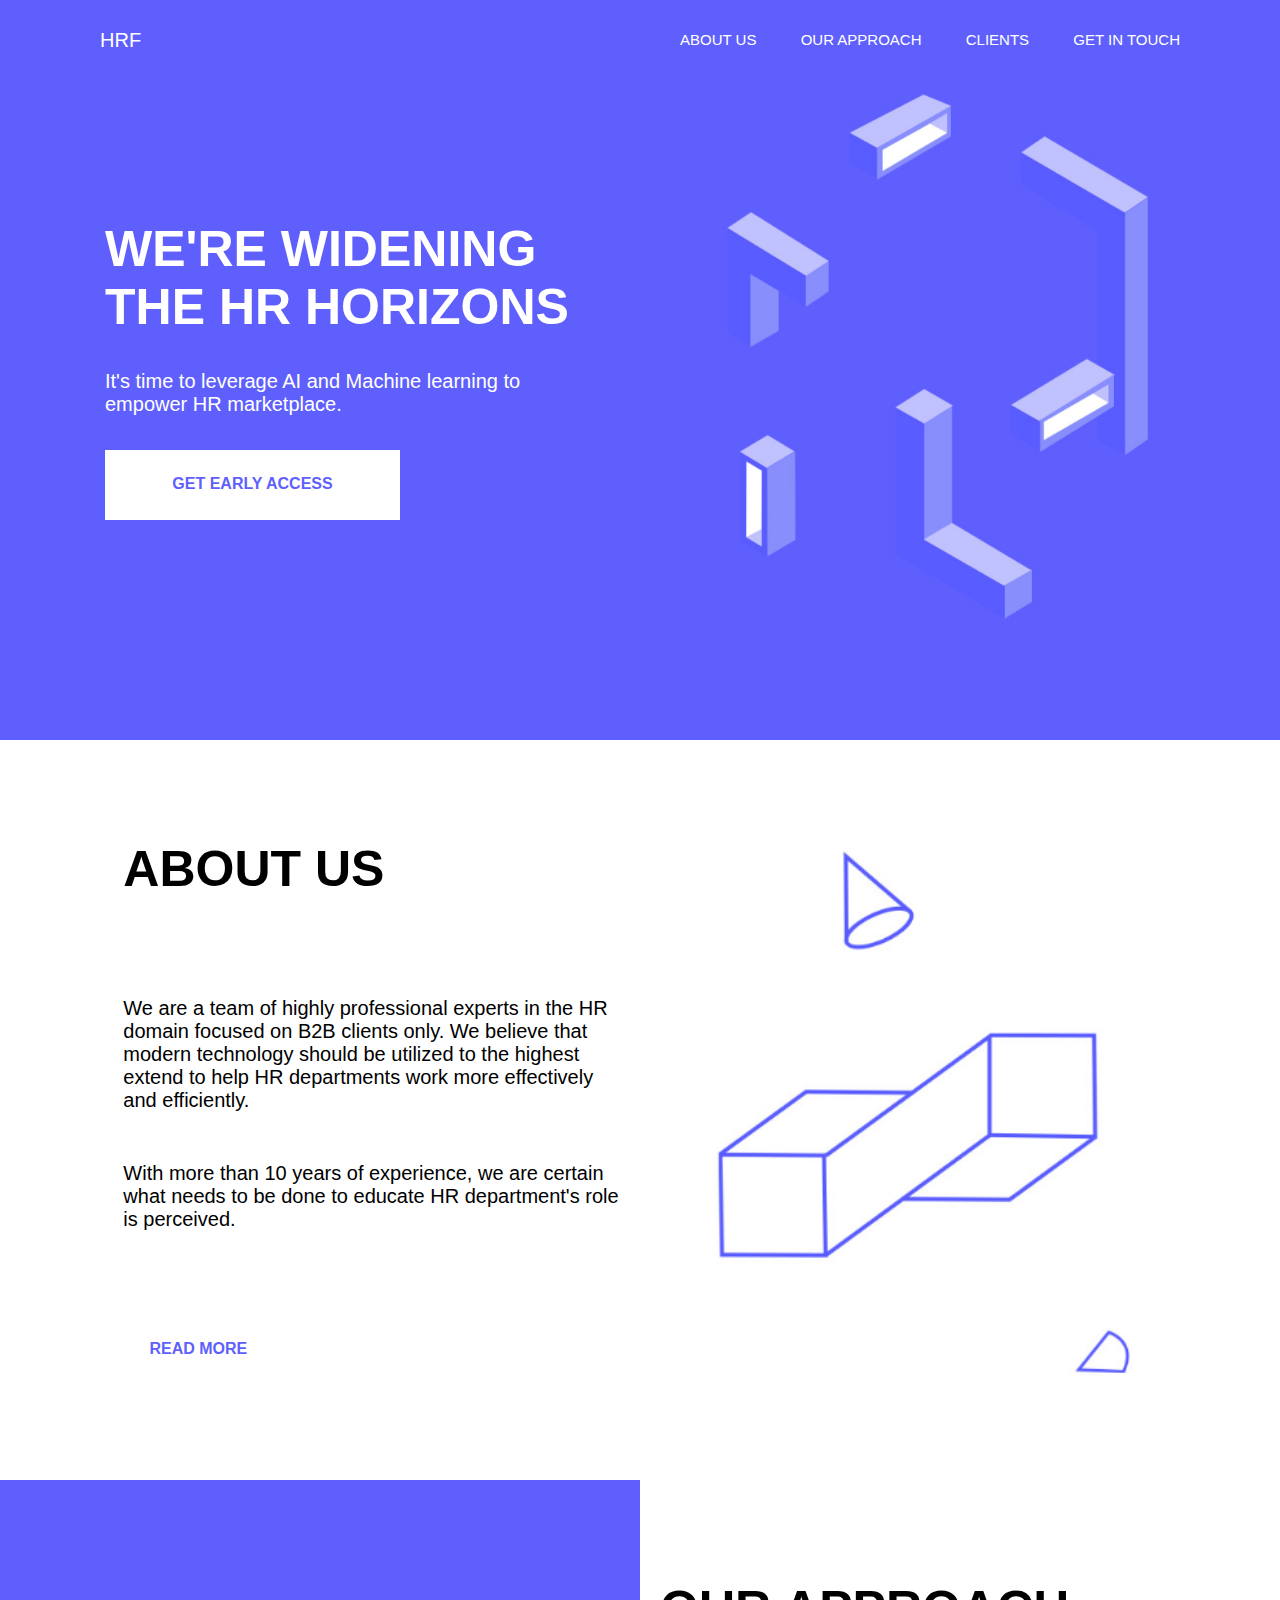
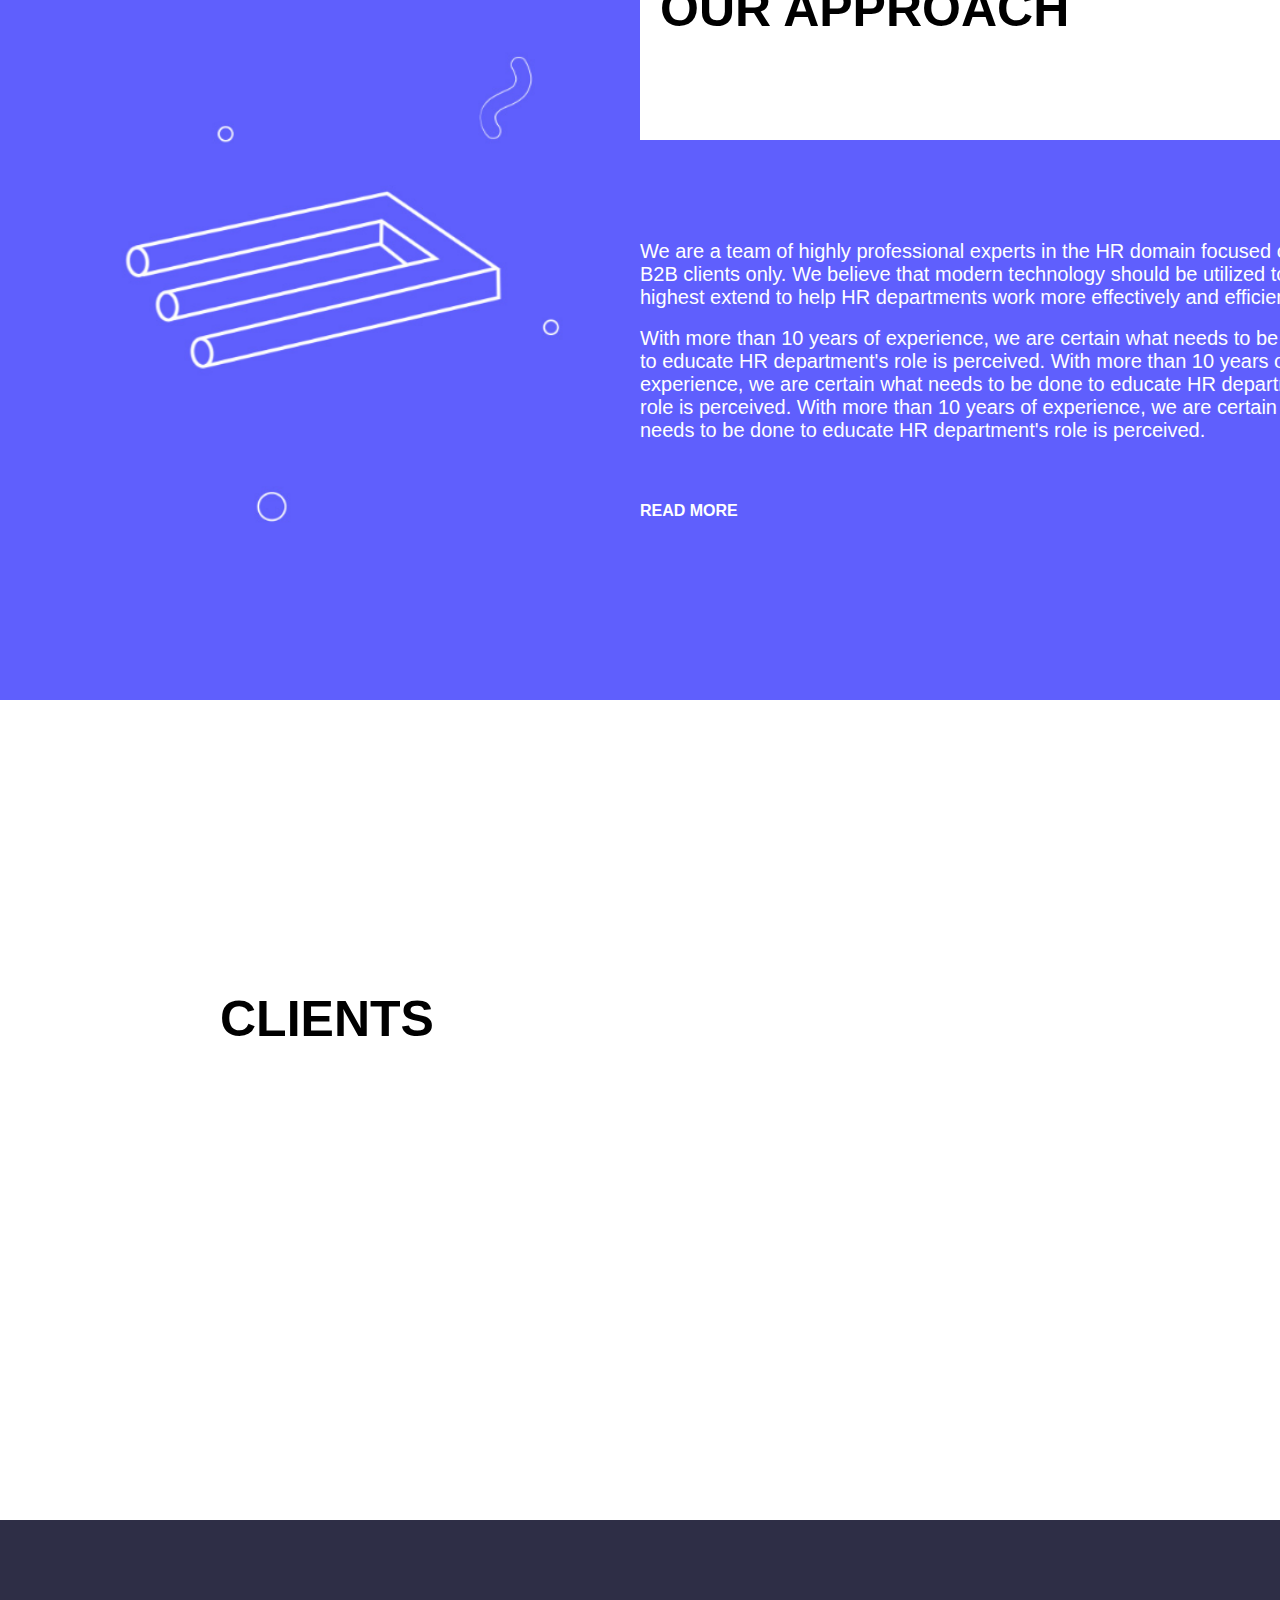
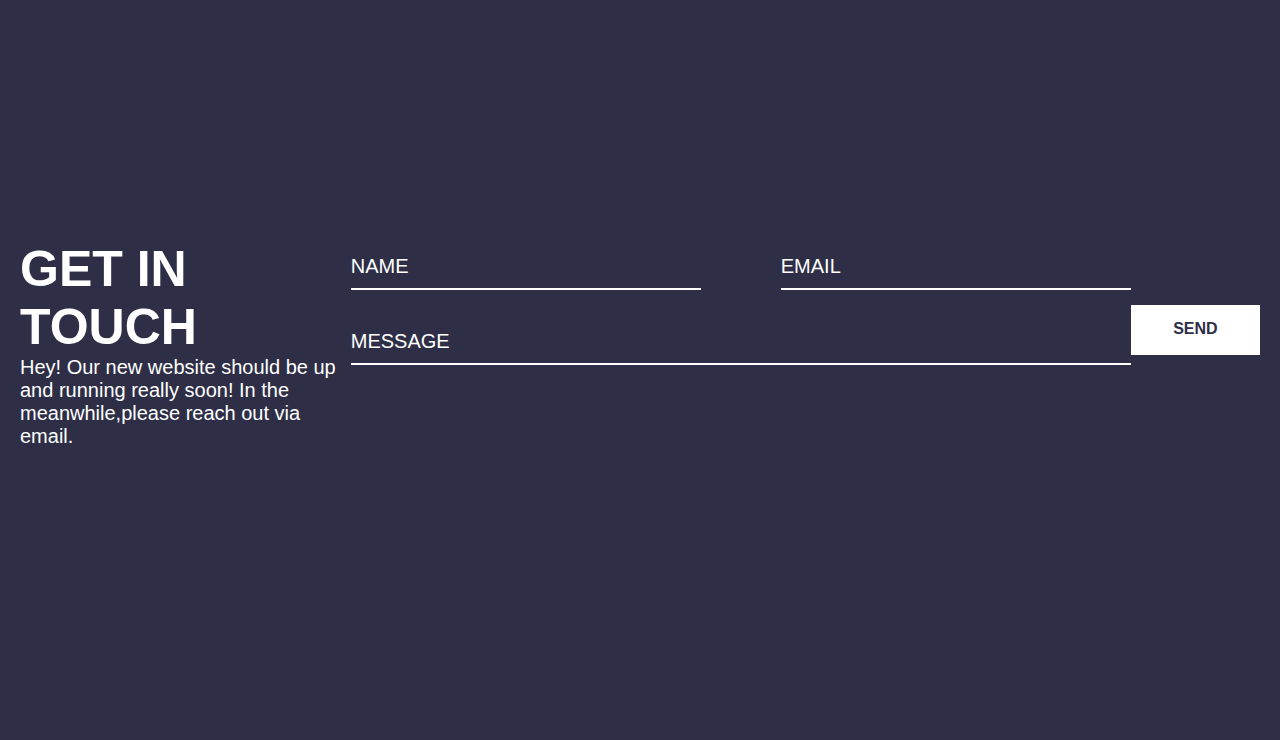
<file: index.html>
<!DOCTYPE html>
<html lang="en">
<head>
    <link rel="stylesheet" href="https://pro.fontawesome.com/releases/v5.10.0/css/all.css" integrity="sha384-AYmEC3Yw5cVb3ZcuHtOA93w35dYTsvhLPVnYs9eStHfGJvOvKxVfELGroGkvsg+p" crossorigin="anonymous"/>
    <link href="styles.css" rel="stylesheet">
    <title>Day 5 Assignment</title>
</head>
<body>
    <div id="container-navbar">
        <div class="logo"><a href="#container-homepage">HRF</a>
            
        </div>
        <div class="navbar">
            <ul>
                <li><a href="#about-us">ABOUT US</a></li>
                <li><a href="#our-approach">OUR APPROACH</a></li>
                <li><a href="#clients">CLIENTS</a></li>
                <li><a href="#get-in-touch">GET IN TOUCH</a></li>
            </ul>
        </div>


    </div>
    <div id="container-homepage">
        <div class="homepage-text">
            <h1 class="homepage-h1">
                WE'RE  WIDENING THE HR HORIZONS
            </h1>
            <p class="homepage-p">
                It's time to leverage AI and Machine learning to empower HR marketplace.
            </p>
            <div class="homepage-button">
                GET EARLY ACCESS
            </div>
        </div>
        <div class="homepage-img"></div>
    </div>
    <div id="about-us" class="container-home">
        <div class="about-us-text">
            <h1 class="about-us-h1">
                ABOUT US
            </h1>
            <p class="about-us-p">
                We are a team of highly professional experts in the HR domain focused on B2B clients only. We believe that modern technology should be utilized to the highest extend to help HR departments work more effectively and efficiently.
            </p>
            <p class="about-us-p">
                With more than 10 years of experience, we are certain what needs to be done to educate HR department's role is perceived.
            </p>
            <div class="about-us-button">
                READ MORE
                <i class="fas fa-arrow-right"></i>
            </div>
        </div>
        <div class="about-us-img">

        </div>
    </div>
    <div id="our-approach" class="container-our-approach">
        <div class="our-approach-img"></div>
        <div class="our-approach-text">
            <div class="our-approach-text-title">
                <h1>OUR APPROACH</h1>
            </div>
            <div class="our-approach-text-paragraph">
                <p class="our-approach-p">
                    We are a team of highly professional experts in the HR domain focused on B2B clients only. We believe that modern technology should be utilized to the highest extend to help HR departments work more effectively and efficiently.
                </p>
                <br>
                <p class="our-approach-p">
                    With more than 10 years of experience, we are certain what needs to be done to educate HR department's role is perceived.
                    With more than 10 years of experience, we are certain what needs to be done to educate HR department's role is perceived.
                    With more than 10 years of experience, we are certain what needs to be done to educate HR department's role is perceived.
                </p>
                <div class="our-approach-button">
                    READ MORE
                    <i class="fas fa-arrow-right"></i>
                </div>
            </div>
        </div>
    </div>
    <div id="clients" class="container-clients">
        <div class="clients-title">
            <h1>CLIENTS</h1>
        </div>
        <div class="clients-list">
                <div class="icons">
                    <i class="fab fa-hooli"></i>
                </div>
                <div class="icons">
                    <i class="fab fa-lyft"></i>
                </div>
                <div class="icons">
                    <i class="fab fa-pied-piper-hat"></i>
                </div>
                <div class="icons">
                    <i class="fab fa-stripe"></i>
                </div>
                <div class="icons">
                    <i class="fab fa-aws"></i>
                </div>
                <div class="icons">
                    <i class="fab fa-android"></i>
                </div>
            
        </div>
    </div>
    <div id="get-in-touch" class="container-footer">
        <div class="footer-text">
            <h1>GET IN TOUCH</h1>
            <p>Hey! Our new website should be up and running really soon! In the meanwhile,please reach out via email.</p>
        </div>
        <div class="footer-details">
            <div class="footer-details-name">
                <p>NAME</p>
                <div class="bar"></div>
            </div>
            <div class="footer-details-email">
                <p>EMAIL</p>
                <div class="bar"></div>
            </div>
            <div class="footer-details-message">
                <p>MESSAGE</p>
                <div class="bar" style="width:780px;"></div>
            </div>
        </div>
        <div class="footer-button">
        SEND
        </div>
    </div>
</body>
</html>
</file>
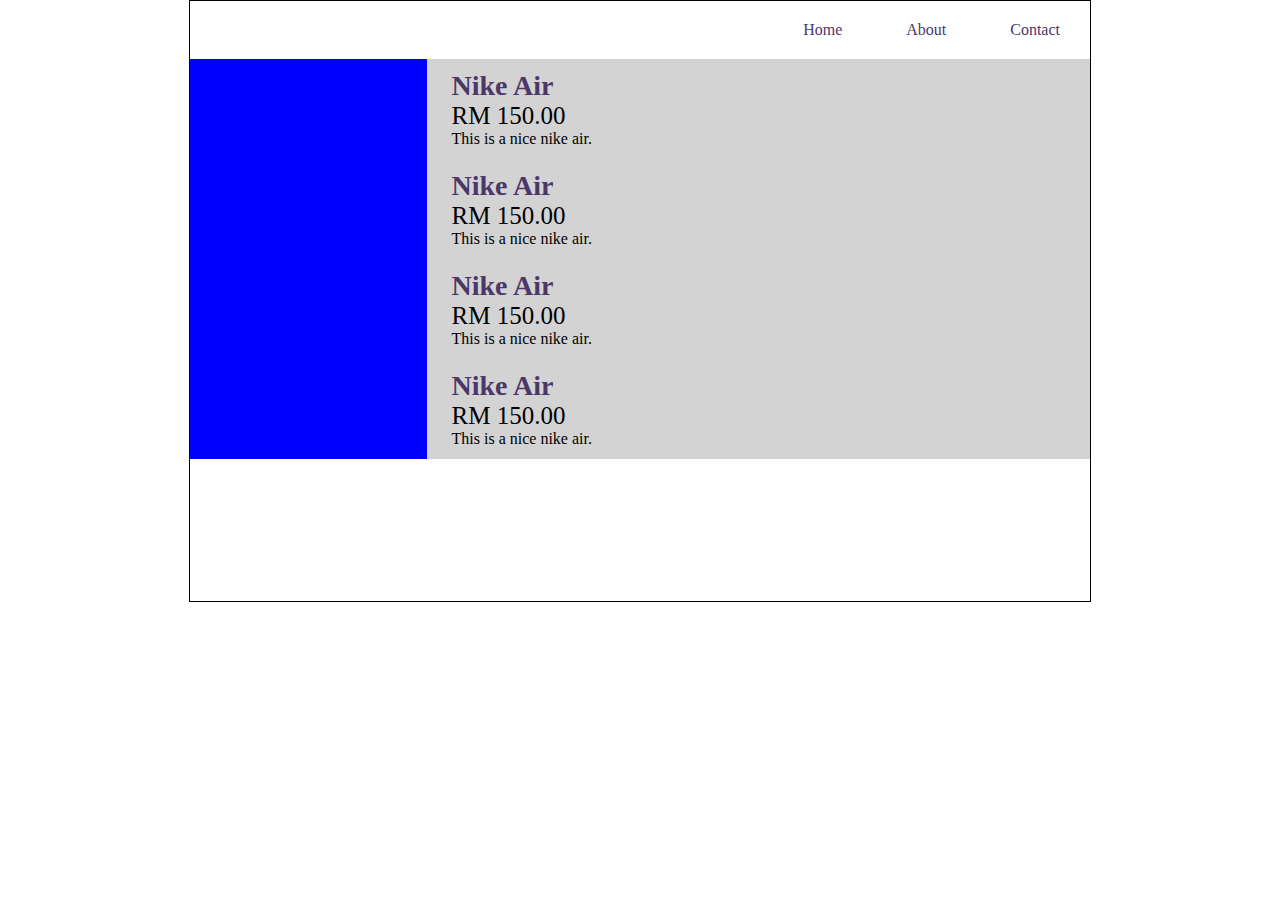
<file: demo.html>
<!DOCTYPE html>
<html lang="en">
<head>
    <link href="demo-styles.css" rel="stylesheet">
    <title>Demo 1 - CSS Hover Transition</title>
</head>
<body>

<div id="container">
    <header>
        <ul>
            <li>Home</li>
            <li>About</li>
            <li>Contact</li>
        </ul>
    </header>

    <div id="product-holder">
        <div class="product">
            <div class="product-img"></div>
            <div class="product-content">
                <h1 class="product-title"> Nike Air</h1>
                <p class="product-price">RM 150.00</p>
                <p class="product-description">This is a nice nike air.</p>
            </div>
        </div>
        <div class="product">
            <div class="product-img"></div>
            <div class="product-content">
                <h1 class="product-title"> Nike Air</h1>
                <p class="product-price">RM 150.00</p>
                <p class="product-description">This is a nice nike air.</p>
            </div>
        </div>
        <div class="product">
            <div class="product-img"></div>
            <div class="product-content">
                <h1 class="product-title"> Nike Air</h1>
                <p class="product-price">RM 150.00</p>
                <p class="product-description">This is a nice nike air.</p>
            </div>
        </div>
        <div class="product">
            <div class="product-img"></div>
            <div class="product-content">
                <h1 class="product-title"> Nike Air</h1>
                <p class="product-price">RM 150.00</p>
                <p class="product-description">This is a nice nike air.</p>
            </div>
        </div>
    </div>
</div>
</body>
</html>
</file>
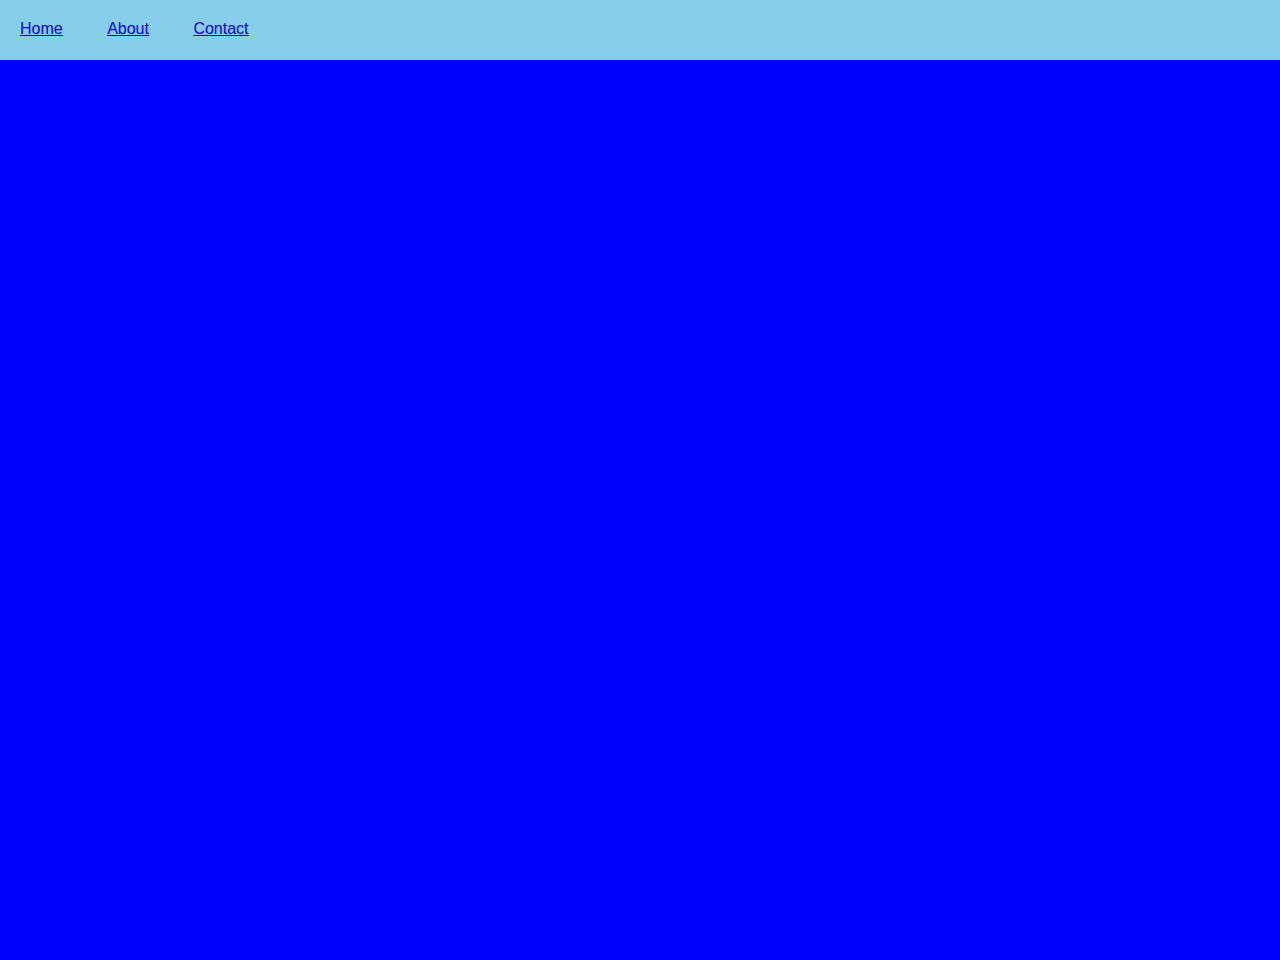
<file: scroll-behavior.html>
<!DOCTYPE html>
<html lang="en">
<head>
    <link href="scroll-behavior-styles.css" rel="stylesheet">
    <title>Scroll Behavior</title>
</head>
<body>
    <div id="container">
        <header>
            <ul>
                <li><a href="#home">Home</a></li>
                <li><a href="#about">About</a></li>
                <li><a href="#contact">Contact</a></li>
            </ul>
        </header>

        <div id="home" class="section home-section"></div>
        <div id="about" class="section about-section"></div>
        <div id="contact" class="section contact-section"></div>
        
    </div>
</body>
</html>
</file>
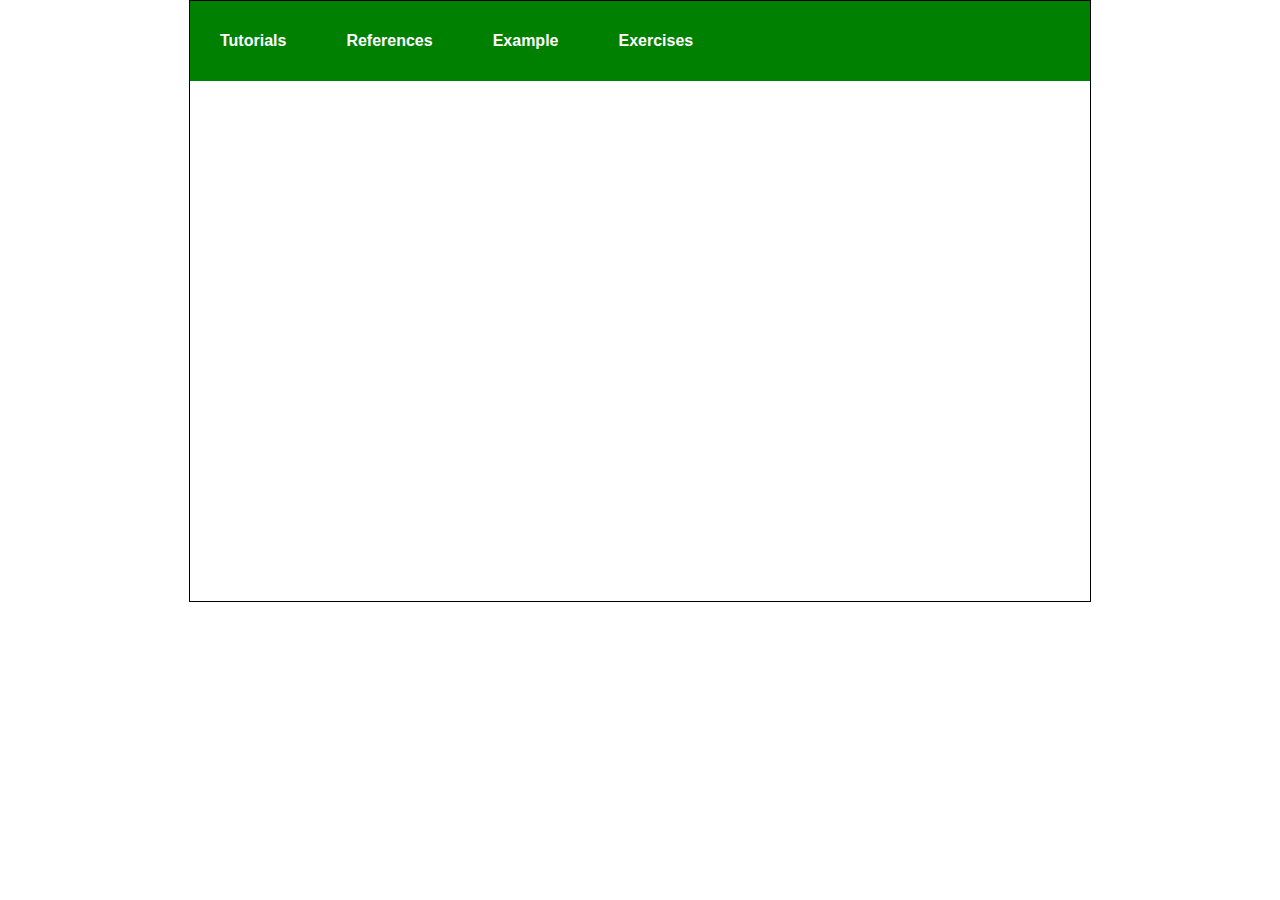
<file: subMenu.html>
<!DOCTYPE html>
<html lang="en">
<head>
    <link href="subMenu-styles.css" rel="stylesheet">
    <title>Sub Menu</title>
</head>
<body>
    <div id="container">
        <header>
            <ul>
                <li>Tutorials
                    <div class="sub-menu">
                        <ul>
                            <li>Tutorial 1</li>
                            <li>Tutorial 2</li>
                            <li>Tutorial 3</li>
                            <li>Tutorial 4</li>
                        </ul>
                        
                    </div>
                </li>
                <li>References
                    <div class="sub-menu">
                        <ul>
                            <li>References 1</li>
                            <li>References 2</li>
                            <li>References 3</li>
                        </ul>
                        
                    </div>
                </li>
                <li>Example
                    <div class="sub-menu">
                        <ul>
                            <li>Example 1</li>
                            <li>Example 2</li>
                            <li>Example 3</li>
                            <li>Example 4</li>
                        </ul>
                        
                    </div>
                </li>
                <li>Exercises
                    <div class="sub-menu">
                        <ul>
                            <li>Exercises 1</li>
                            <li>Exercises 2</li>
                            <li>Exercises 3</li>
                            <li>Exercises 4</li>
                        </ul>
                       
                    </div>
                </li>
            </ul>
        </header>
    </div>
</body>
</html>
</file>
<file: styles.css>
* {
    margin:0 ;
    padding: 0;
    font-family: sans-serif;
}

:root {
    --p-font-size: 20px;
    --h1-font-size: 50px;
    --text-font-size: 15px;

    --default-font-color: white;
    --black-font-color: black;

    --button-background-color: #ffffff;

    --blue-background-color: #5f5ffd;

    --footer-background-color: #2e2e46;

}

html, body {
    width: 100%;
    height: 100%;
    scroll-behavior: smooth;
}

#container-navbar {
    width: 100%;
    height: 80px;
    background-color: var(--blue-background-color);
    position: fixed;

    display:flex;
    flex-direction: row;
    justify-content: space-between;
    align-items: center;

    padding: 30px 100px;
    box-sizing: border-box;
}


.logo a {
    text-decoration: none;
    font-size: 20px;
    color: var(--default-font-color);
}

.navbar ul {
    width: 500px;
    list-style-type: none;

    display: flex;
    flex-direction: row;
    justify-content: space-between;
    align-items: center;
}


.navbar ul li a {
    text-decoration: none;
    color: var(--default-font-color);
    font-size: var(--text-font-size);
}

#container-homepage {
    width: 100%;
    height: 740px;
    background-color: var(--blue-background-color);
    padding: 0px 50px;
    box-sizing: border-box ;

    display: flex;
    flex-direction: row;
    justify-content: space-around;
    align-items: center;
}

.homepage-text {
    width: 500px;
    height: 740px;
    background-color: var(--blue-background-color);

    padding: 220px 0px;
    box-sizing: border-box;

    display: flex;
    flex-direction: column;
    justify-content: space-between;
    align-items: flex-start;
}

.homepage-h1 {
    color: var(--default-font-color);
    font-size: var(--h1-font-size);
}

.homepage-p {
    color: var(--default-font-color);
    font-size: var(--p-font-size);
}

.homepage-button {
    width: 295px;
    height: 70px;
    background-color: var(--button-background-color);
    font-weight: bold;
    color: var(--blue-background-color);

    text-align: center;
    padding: 25px;
    box-sizing: border-box;
}

.homepage-img {
    width: 460px;
    height: 580px;
    background-image: url(day5_challange/images/slide_1.png);
    background-size: auto;
}

.container-home {
    width: 100%;
    height: 740px;
    background-color: var(--button-background-color);
    padding: 0px 50px;
    box-sizing: border-box ;

    display: flex;
    flex-direction: row;
    justify-content: space-evenly;
    align-items: center;
}

.about-us-text {
    width: 500px;
    height: 740px;
    background-color: var(--button-background-color);

    padding: 100px 0px;
    box-sizing: border-box;

    display: flex;
    flex-direction: column;
    justify-content: space-between;
    align-items: flex-start;
}

.about-us-h1 {
    color: var(--black-font-color);
    font-size: var(--h1-font-size);
    margin-bottom: 50px;
}

.about-us-p {

    color: var(--black-font-color);
    font-size: var(--p-font-size);
}

.about-us-button {
    font-weight: bold;
    width: 150px;
    height: 50px;
    color: var(--blue-background-color);
    margin-top: 50px;

    text-align: center;
    padding: 10px;
    box-sizing: border-box;
}

.about-us-img {
    width: 460px;
    height: 580px;
    background-image: url(day5_challange/images/slide_2.png);
    background-size: cover;

}

.container-our-approach {
    width: 100%;
    height: 820px;
    background-color: var(--blue-background-color);
    padding: 0px 50px;
    box-sizing: border-box ;

    display: flex;
    flex-direction: row;
    justify-content: space-evenly;
    align-items: center;
}

.our-approach-img {
    width: 600px;
    height: 600px;
    transform: scale(0.8);
    background-image: url(day5_challange/images/slide_3.png);
    background-size: cover;

}

.our-approach-text {
    width: 50%;
    height: 820px;

    display: flex;
    flex-direction: column;
    justify-content: space-between;
    align-items: flex-start;
}

.our-approach-text-title {
    width: 800px;
    height: 260px;
    background-color: var(--button-background-color);

    padding: 100px 0px 100px 20px;
    box-sizing: border-box;

}

.our-approach-text-title h1 {
    color: var(--black-font-color);
    font-size: var(--h1-font-size);
}

.our-approach-text-paragraph {
    width: 700px;
    height: 260px;

    padding-bottom: 200px;
}

.our-approach-p {
    color: var(--button-background-color);
    font-size: var(--p-font-size);
}

.our-approach-button {
    font-weight: bold;
    width: 150px;
    height: 50px;
    color: var(--button-background-color);
    margin-top: 60px;

}

.container-clients {
    width: 100%;
    height: 820px;
    background-color: var(--button-background-color);

    padding: 220px 100px;
    box-sizing: border-box;

    display: flex;
    flex-direction: column;
    justify-content: space-between;
    align-items: center;
}

.clients-title {
    margin-left: -600px;
    margin-bottom: 100px;
    width: 300px;
    height: 200px;


    padding: 70px 30px;
    box-sizing: border-box;

}

.clients-title h1 {
    color: var(--black-font-color);
    font-size: var(--h1-font-size);
}

.clients-list {
    width: 900px;
    height: 300px;

    display:flex;
    flex-direction: row;
    justify-content: space-evenly;
    align-items: center;
}

.icons {
    transform:scale(5);
}

.container-footer {
    width: 100%;
    height: 820px;
    background-color:var(--footer-background-color);
    padding: 0px 20px;
    box-sizing: border-box;

    display: flex;
    flex-direction: row;
    justify-content: space-between;
    align-items: center;

}

.footer-text {
    width: 400px;
    height: 180px;

    display: flex;
    flex-direction: column;
    justify-content: space-between;
    align-items: flex-start;
}

.footer-text h1 {
    color: var(--button-background-color);
    font-size: var(--h1-font-size);
}

.footer-text p {
    color: var(--button-background-color);
    font-size: var(--p-font-size);
}

.footer-details {
    width: 800px;
    height: 150px;

    display: flex;
    flex-wrap: wrap;
    justify-content: space-between;
    align-items: flex-start;


}



.footer-details-name p {
    color: var(--button-background-color);
    font-size: var(--p-font-size);
}

.bar {
    margin-top: 10px;
    width: 350px;
    height: 2px;
    background-color: var(--button-background-color);
}



.footer-details-email p {
    color: var(--button-background-color);
    font-size: var(--p-font-size);

}


.footer-details-message p {
    color: var(--button-background-color);
    font-size: var(--p-font-size);
}

.footer-button {
    font-weight: bold;
    width: 150px;
    height: 50px;
    background-color:var(--button-background-color);
    color: var(--footer-background-color);


    text-align: center;
    padding: 15px;
    box-sizing: border-box;
}
</file>
<file: demo-styles.css>
* {
    margin: 0;
    padding: 0;
}

:root {
    --primary-text-color: #4B3869;
    --secondary-text-color: #63B4B8;
    
    --title-font-size: 28px;
    --sub-title-font-size: 25px;
    --body-font-size: 16px;

    --product-list-padding: 25px;
}
#container {
    width: 900px;
    height: 600px;
    border: 1px solid black;
    margin: 0 auto;
}


header ul {
    list-style-type: none;
    float: right;
}

header ul li {
    display: inline-block;
    margin: 20px 30px;
    color: var(--primary-text-color);
    font-size: var(--body-font-size);
    animation-name: aniLink;
    animation-duration: 0.3s;
    animation-fill-mode: both;
}

header ul li:nth-child(1) {
    animation-delay: .5s;
}

header ul li:nth-child(2) {
    animation-delay: .6s;
}

header ul li:nth-child(3) {
    animation-delay: .7s;
}


@keyframes aniLink {
    from {
        transform: translateX(150px);
        opacity: 0;
    }
    to {
        transform: translateX(0px);
        opacity: 1;
    }
}

.product {
    width: 900px;
    height: 100px;
    background-color:lightgray;

    display: flex;
    flex-direction: row;
    justify-content: flex-start;
    align-items: center;

    transition: transform 0.5s;
}

.product:hover {
    transform: scale(1.1);
    box-shadow: 1px 1px 80px rgba(0,0,0,0.6);
}

.product-img {

    height: 100px;
    background-color: blue;
    flex-grow: 1;
}

.product-content {
    flex-grow: 2;
    padding: var(--product-list-padding);
}

.product-title {
    font-size: var(--title-font-size);
    color: var(--primary-text-color);
}

.product-price {
    font-size: var(--sub-title-font-size);
}

.product-description {
    font-size: var(--body-font-size);
}
</file>
<file: scroll-behavior-styles.css>
* {
    margin:0;
    padding: 0;
    margin: 0 auto;
}

html,body {
    width: 100%;
    height: 100%;
    font-family: sans-serif;
    scroll-behavior:smooth;
}

#container {

    width: 300%;
    height: 100%;

}

header {
    width: 100%;
    height: 60px;
    background-color: skyblue;
    position: fixed;
    top:0 ;
    left:0 ;
}

header ul  {
    list-style-type: none;
}

header ul li {
    display: inline-block;
    margin: 20px;
}

.section {
    width: calc(100%/3);
    height: 100%;
    padding-top: 60px;
    float: left;

}

.home-section {
    background-color: blue;
    
}

.about-section {
    background-color: red;

}
.contact-section {
    background-color: purple;

}
</file>
<file: subMenu-styles.css>
* {
    margin: 0;
    padding: 0;
    font-family: sans-serif;

}

:root {
    --navbar-list-font-color: #ffffff;
    --primary-background-color: green;
}

#container {
    width: 900px;
    height: 600px;
    border: 1px solid black;
    margin: 0 auto;
}

header {
    width: 900px;
    height: 80px;
    background-color: var(--primary-background-color);
}
header ul {
    width: 400px;
    height: 80px;
    list-style-type: none;
    box-sizing: border-box;

    display: flex;
    flex-direction: row;
    justify-content: space-between;
    align-items: center;
    position: relative;
}

header ul li {
    padding: 30px;
    box-sizing: border-box;
    color: var(--navbar-list-font-color);
    font-weight: bold;
    transition: all 1s;
    
}

header ul li:hover {
    cursor: pointer;
    color: var(--primary-background-color);
    background-color: white;

}

.sub-menu {
    pointer-events: none;
    width: 900px;
    height: 280px;
    background-color: skyblue;
    position: absolute;
    left:0px;
    top: 80px;
    opacity: 0;
    transition: all 0.5s;

}

.sub-menu ul {
    display: flex;
    flex-direction: column;
    align-items: flex-start;
}

header ul li:hover > .sub-menu {
    opacity: 1;
    pointer-events: all;
}

.sub-menu ul li {
    padding: 20px;
}
</file>
